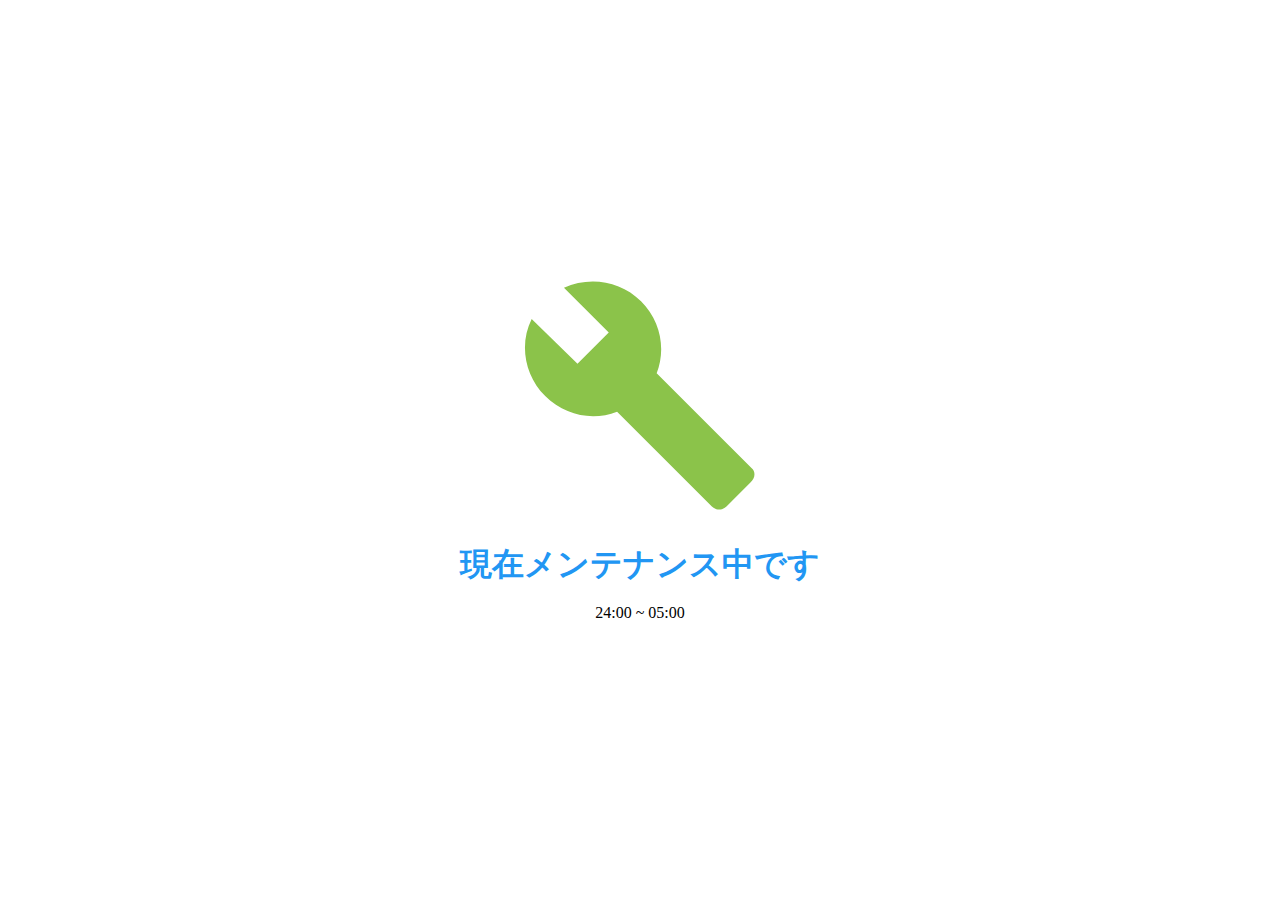
<file: cf_error/maintenance.html>
<!DOCTYPE html><html lang="ja"><head><meta charset="UTF-8"><meta name="viewport"content="width=device-width, initial-scale=1.0"><meta http-equiv="X-UA-Compatible"content="ie=edge"><title>Arksoft|Maintenance</title><style>html{line-height:1.15;-ms-text-size-adjust:100%;-webkit-text-size-adjust:100%}body{margin:0}.a{position:absolute;width:360px;height:360px;text-align:center;top:0;bottom:0;left:0;right:0;margin:auto}html,body{width:100%;height:100%}.cf-error-details{display:none!important}h1{color:#2196F3}</style></head><body><div class="a"><svg fill="#8BC34A"height="250"viewBox="0 0 24 24"width="250"xmlns="http://www.w3.org/2000/svg"><path clip-rule="evenodd"d="M0 0h24v24H0z"fill="none"/><path d="M22.7 19l-9.1-9.1c.9-2.3.4-5-1.5-6.9-2-2-5-2.4-7.4-1.3L9 6 6 9 1.6 4.7C.4 7.1.9 10.1 2.9 12.1c1.9 1.9 4.6 2.4 6.9 1.5l9.1 9.1c.4.4 1 .4 1.4 0l2.3-2.3c.5-.4.5-1.1.1-1.4z"/></svg><h1>現在メンテナンス中です</h1><p>24:00 ~ 05:00</div><p style="display:none">::CLOUDFLARE_ERROR_500S_BOX::</p></body></html>
</file>
